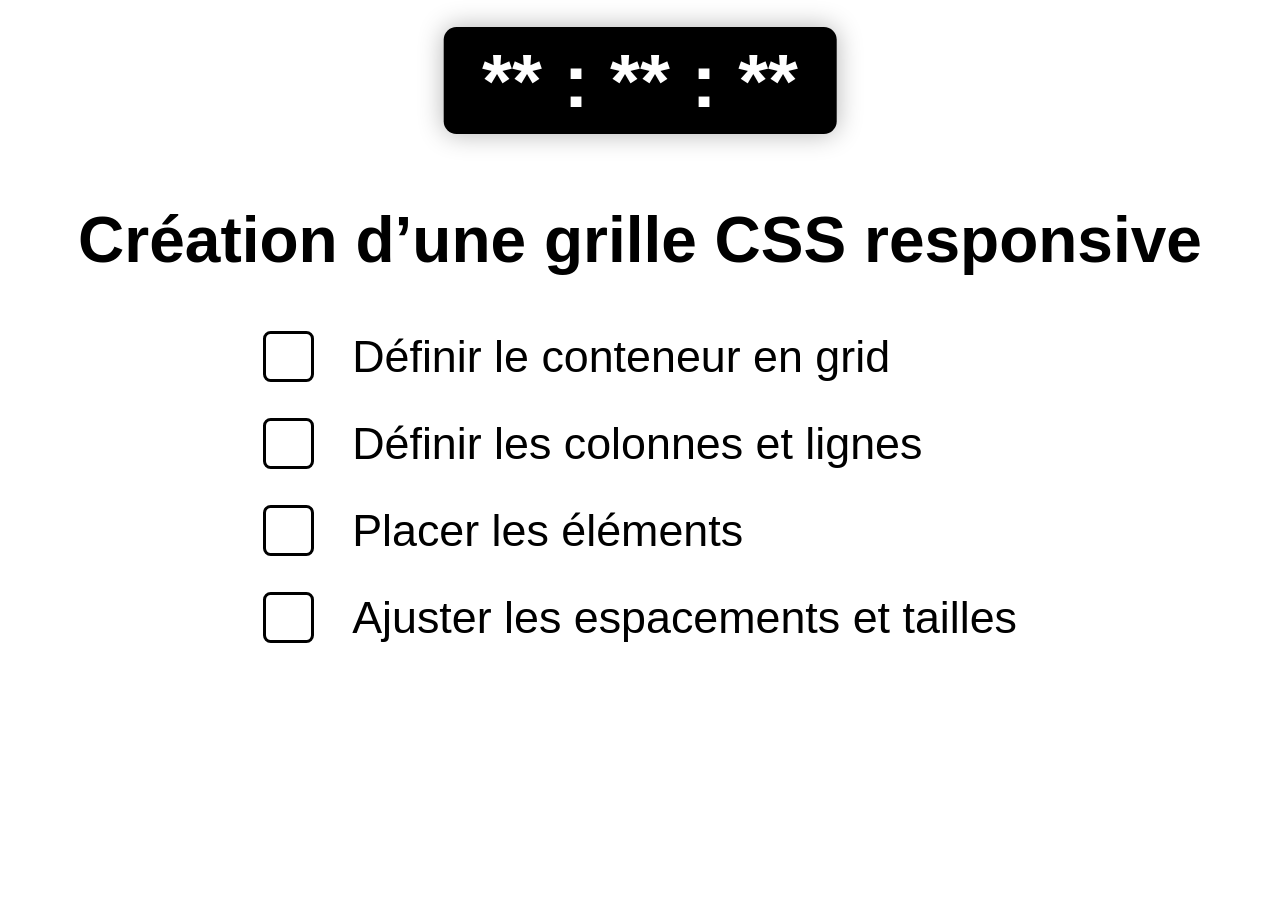
<file: learn/exercise/exercise1.html>
<!DOCTYPE html>
<html lang="fr">
<head>
    <meta charset="UTF-8">
    <title>Steps UI</title>
    <link rel="stylesheet" href="exercise1.css">
</head>

<body>
    <div class="container">
        <div class="title">Création d’une grille CSS responsive</div>
        <div class="timer" id="timer">** : ** : **</div>
        <div class="steps">
            <label class="step">
                <input type="checkbox">
                <div class="custom-checkbox"></div>
                <span>Définir le conteneur en grid</span>
            </label>

            <label class="step">
                <input type="checkbox">
                <div class="custom-checkbox"></div>
                <span>Définir les colonnes et lignes</span>
            </label>

            <label class="step">
                <input type="checkbox">
                <div class="custom-checkbox"></div>
                <span>Placer les éléments</span>
            </label>

            <label class="step">
                <input type="checkbox">
                <div class="custom-checkbox"></div>
                <span>Ajuster les espacements et tailles</span>
            </label>
        </div>
        <div class="result" id="result"></div>
    </div>
    <script src="exercise1.js"></script>
</body>
</html>
</file>
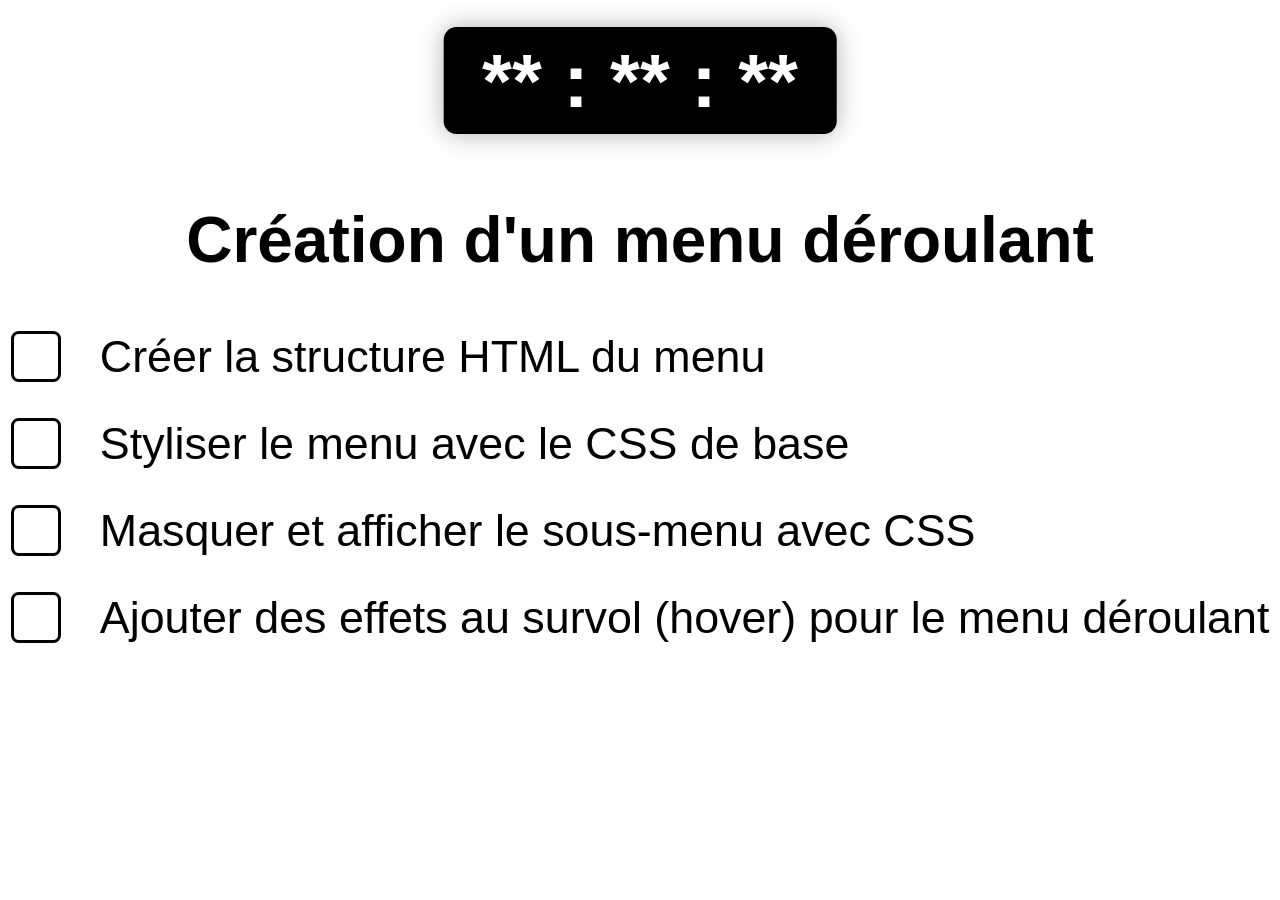
<file: learn/exercise/exercise2.html>
<!DOCTYPE html>
<html lang="fr">
<head>
    <meta charset="UTF-8">
    <title>Steps UI</title>
    <link rel="stylesheet" href="exercise2.css">
</head>

<body>
    <div class="container">
        <div class="title">Création d'un menu déroulant</div>
        <div class="timer" id="timer">** : ** : **</div>
        <div class="steps">
            <label class="step">
                <input type="checkbox">
                <div class="custom-checkbox"></div>
                <span>Créer la structure HTML du menu</span>
            </label>

            <label class="step">
                <input type="checkbox">
                <div class="custom-checkbox"></div>
                <span>Styliser le menu avec le CSS de base</span>
            </label>

            <label class="step">
                <input type="checkbox">
                <div class="custom-checkbox"></div>
                <span>Masquer et afficher le sous-menu avec CSS</span>
            </label>

            <label class="step">
                <input type="checkbox">
                <div class="custom-checkbox"></div>
                <span>Ajouter des effets au survol (hover) pour le menu déroulant</span>
            </label>
        </div>
        <div class="result" id="result"></div>
    </div>
    <script src="exercise2.js"></script>
</body>
</html>
</file>
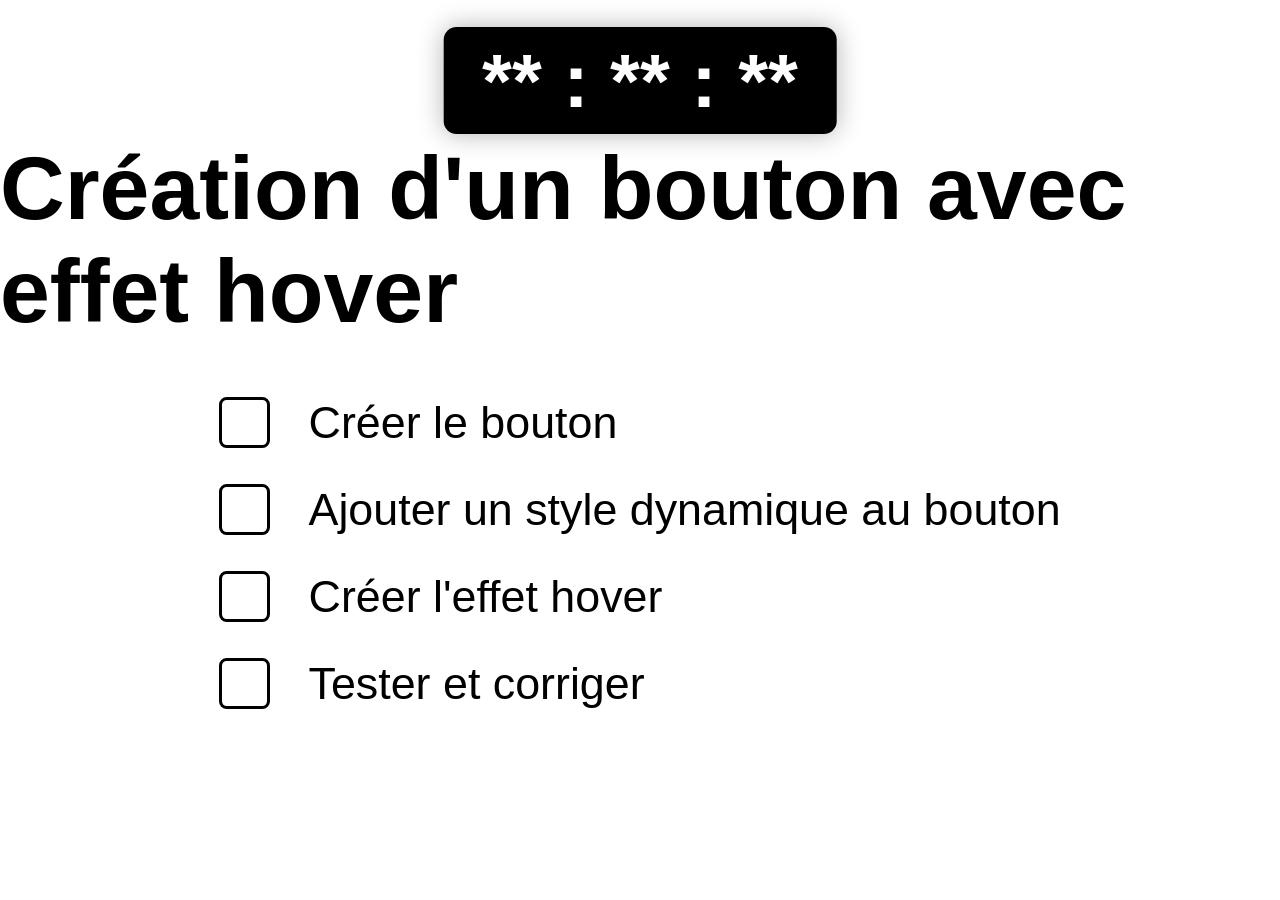
<file: learn/exercise/exercise3.html>
<!DOCTYPE html>
<html lang="fr">
<head>
    <meta charset="UTF-8">
    <title>Steps UI</title>
    <link rel="stylesheet" href="exercise3.css">
</head>

<body>
    <div class="container">
        <div class="title">Création d'un bouton avec effet hover</div>
        <div class="timer" id="timer">** : ** : **</div>
        <div class="steps">
            <label class="step">
                <input type="checkbox">
                <div class="custom-checkbox"></div>
                <span>Créer le bouton</span>
            </label>

            <label class="step">
                <input type="checkbox">
                <div class="custom-checkbox"></div>
                <span>Ajouter un style dynamique au bouton</span>
            </label>

            <label class="step">
                <input type="checkbox">
                <div class="custom-checkbox"></div>
                <span>Créer l'effet hover</span>
            </label>

            <label class="step">
                <input type="checkbox">
                <div class="custom-checkbox"></div>
                <span>Tester et corriger</span>
            </label>
        </div>
        <div class="result" id="result"></div>
    </div>
    <script src="exercise3.js"></script>
</body>
</html>
</file>
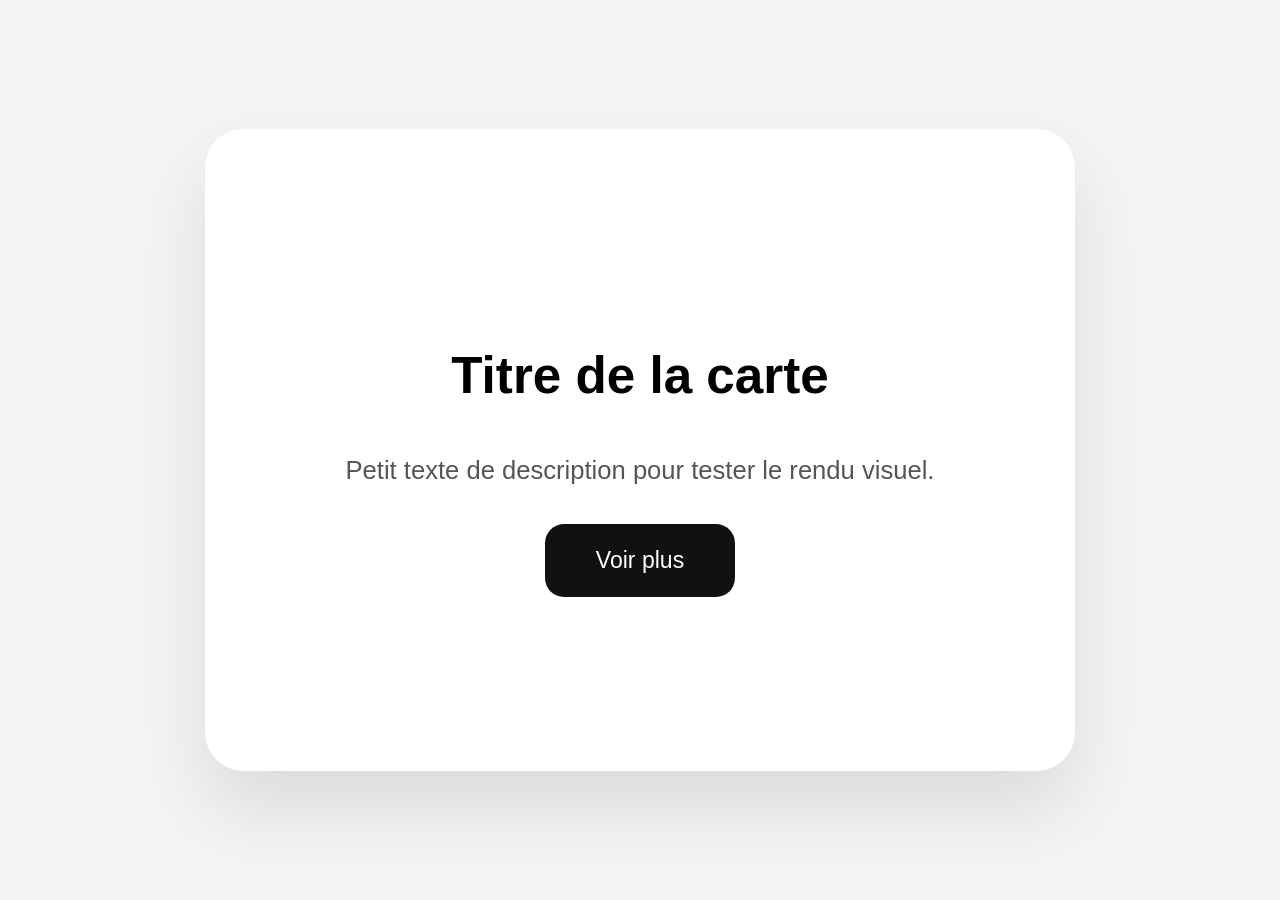
<file: learn/layout/layout1.html>
<!DOCTYPE html>
<html lang="en">
<head>
    <meta charset="UTF-8">
    <link rel="stylesheet" href="layout1.css" />
    <meta name="viewport" content="width=device-width, initial-scale=1.0">
    <title>Document</title>
</head>
<body>
    <div class="card">
      <h2>Titre de la carte</h2>
      <p>Petit texte de description pour tester le rendu visuel.</p>
      <button>Voir plus</button>
    </div>
</body>
</html>
</file>
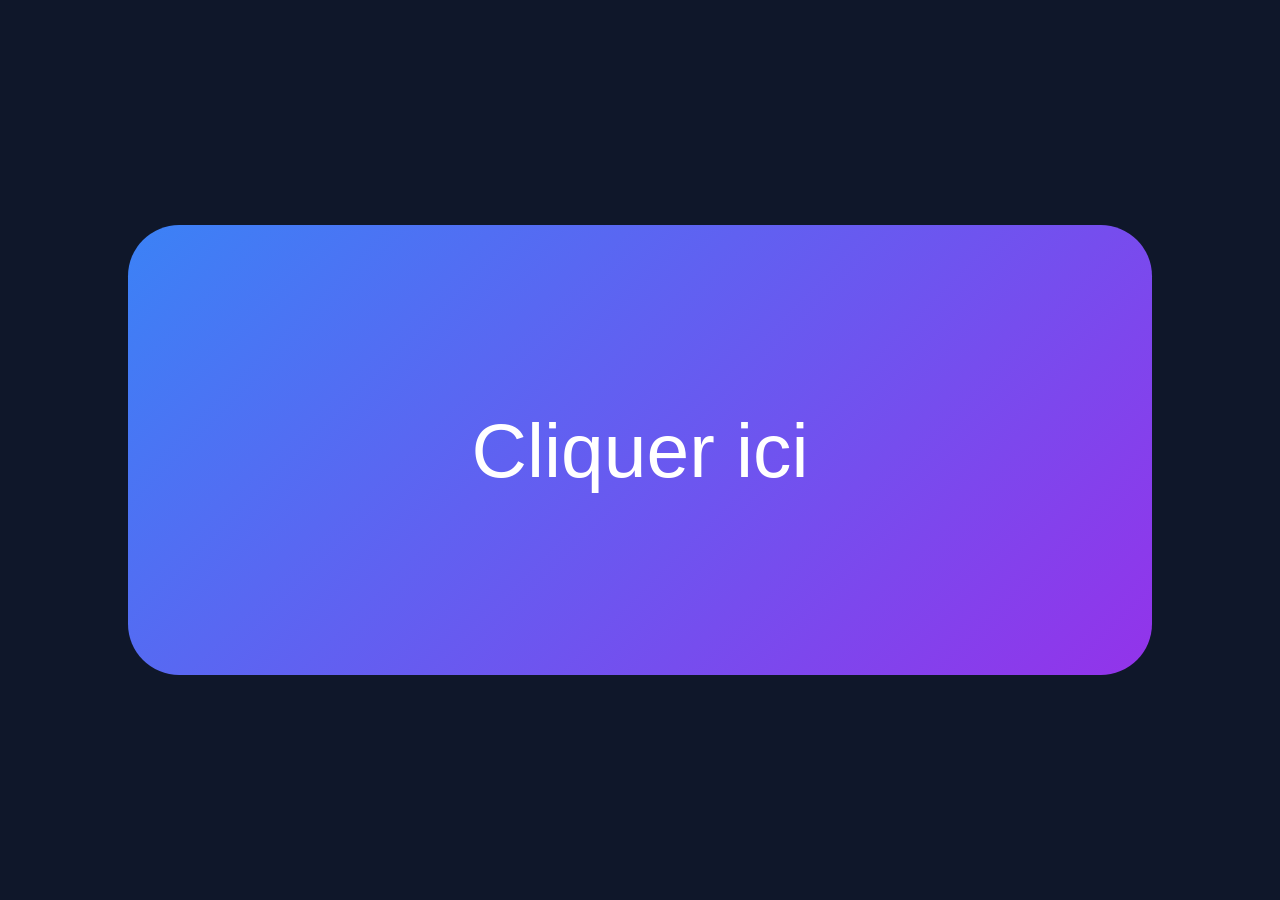
<file: learn/layout/layout2.html>
<!DOCTYPE html>
<html lang="en">
<head>
    <meta charset="UTF-8">
    <link rel="stylesheet" href="layout2.css" />
    <meta name="viewport" content="width=device-width, initial-scale=1.0">
    <title>Document</title>
</head>
<body>
    <button class="btnGlow">Cliquer ici</button>
</body>
</html>
</file>
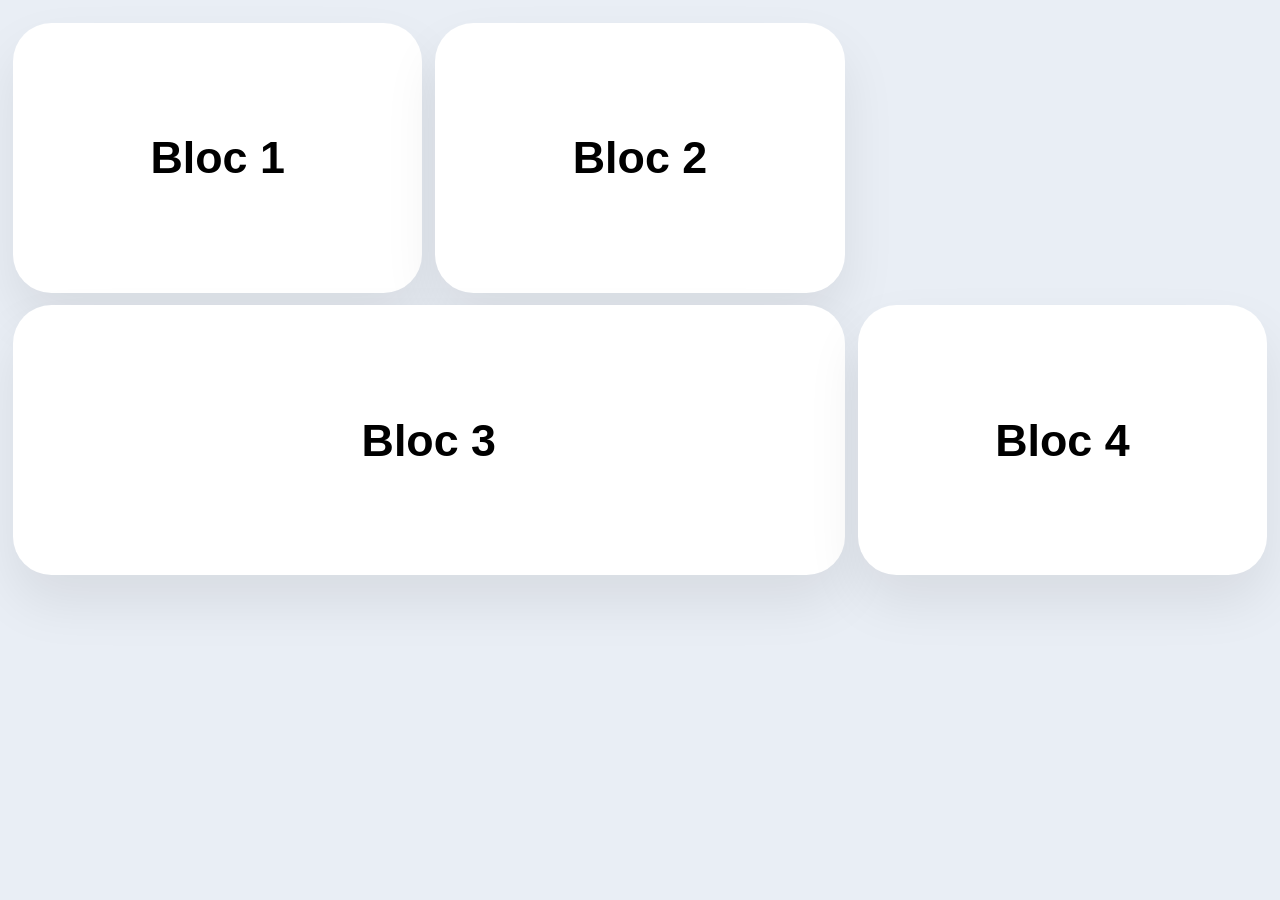
<file: learn/layout/layout3.html>
<!DOCTYPE html>
<html lang="en">
<head>
    <meta charset="UTF-8">
    <link rel="stylesheet" href="layout3.css">
    <meta name="viewport" content="width=device-width, initial-scale=1.0">
    <title>Document</title>
</head>
<body>
    <div class="dashboard">
    <div class="box">Bloc 1</div>
    <div class="box">Bloc 2</div>
    <div class="box large">Bloc 3</div>
    <div class="box">Bloc 4</div>
</div>
</body>
</html>
</file>
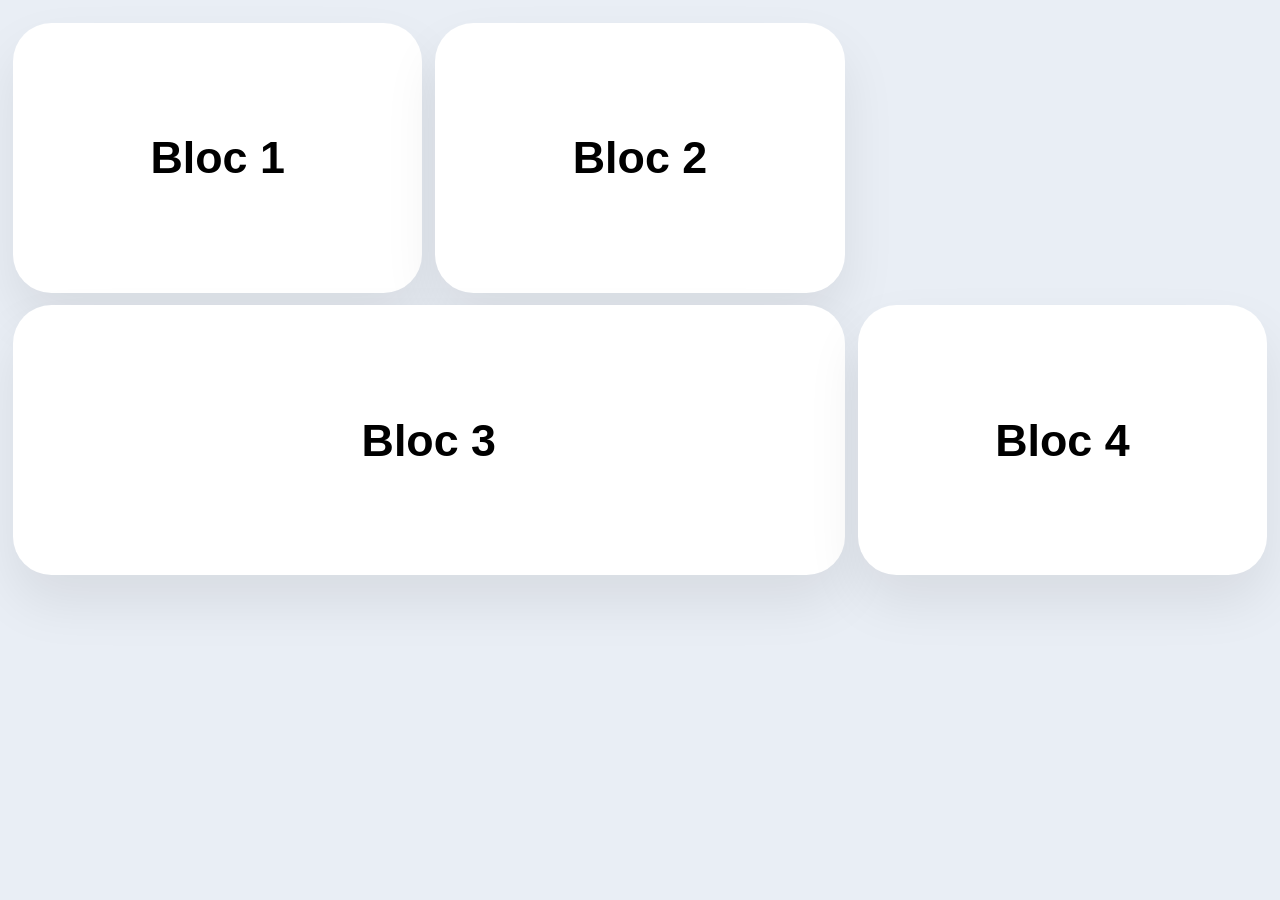
<file: learn/layout/layout4.html>
<!DOCTYPE html>
<html lang="en">
<head>
    <meta charset="UTF-8">
    <link rel="stylesheet" href="layout4.css">
    <meta name="viewport" content="width=device-width, initial-scale=1.0">
    <title>Document</title>
</head>
<body>
    <div class="dashboard">
    <div class="box">Bloc 1</div>
    <div class="box">Bloc 2</div>
    <div class="box large">Bloc 3</div>
    <div class="box">Bloc 4</div>
</div>
</body>
</html>
</file>
<file: learn/exercise/exercise1.css>
body {
    margin: 0;
    padding: 0;
    background: white;
    font-family: Arial, sans-serif;
}

/* container principal */
.container {
    width: 100vw;
    height: 100vh;
    display: flex;
    flex-direction: column;
    justify-content: center;
    align-items: center;
    gap: 6vh;
}

/* titre */
.title {
    font-size: 5vw;
    font-weight: bold;
}

/* liste */
.steps {
    display: flex;
    flex-direction: column;
    gap: 4vh;
}

/* étape */
.step {
    display: flex;
    align-items: center;
    gap: 3vw;
    font-size: 3.5vw;
    cursor: pointer;
}

/* checkbox custom */
.step input {
    display: none;
}

.custom-checkbox {
    width: 3.5vw;
    height: 3.5vw;
    border: 0.25vw solid black;
    border-radius: 0.6vw;
    display: flex;
    align-items: center;
    justify-content: center;
}

/* check animation */
.step input:checked + .custom-checkbox {
    background: rgb(255, 255, 255);
}

.step input:checked + .custom-checkbox::after {
    content: "✓";
    color: white;
    font-size: 2.5vw;
}

/* texte barré quand validé */
.step input:checked + .custom-checkbox::after {
    content: "✓";
    color: #00c853; /* vert */
    font-size: 2.5vw;
}

.timer {
    position: absolute;
    top: 3vh;
    left: 50%;
    transform: translateX(-50%);
    
    font-size: 6vw;
    font-weight: bold;

    background: black;
    color: white;

    padding: 1vh 3vw;
    border-radius: 1vw;

    box-shadow: 0 0 2vw rgba(0,0,0,0.3);

    z-index: 10;
}

.result {
    font-size: 3vw;
    font-weight: bold;
    color: red;
}

.success .step input:checked + .custom-checkbox {
    background: #00c853;
    border-color: #00c853;
}

.success .step input:checked ~ span {
    color: #00c853;
    text-decoration: line-through;
    opacity: 1;
}

.success .step input:checked + .custom-checkbox::after {
    content: "✓";
    color: white;
    font-size: 2.5vw;
}

.failed .step input:not(:checked) + .custom-checkbox {
    background: red;
    border-color: red;
}

.failed .step input:not(:checked) + .custom-checkbox::after {
    content: "✕";
    color: white;
    font-size: 2.5vw;
}

.failed .step input:not(:checked) ~ span {
    color: red;
    text-decoration: line-through;
    opacity: 1;
}

.failed .step input:checked + .custom-checkbox {
    background: #00c853;
    border-color: #00c853;
}

.failed .step input:checked + .custom-checkbox::after {
    content: "✓";
    color: white;
    font-size: 2.5vw;
}

.failed .step input:checked ~ span {
    color: #00c853;
    text-decoration: line-through;
    opacity: 1;
}
</file>
<file: learn/exercise/exercise2.css>
body {
    margin: 0;
    padding: 0;
    background: white;
    font-family: Arial, sans-serif;
}

/* container principal */
.container {
    width: 100vw;
    height: 100vh;
    display: flex;
    flex-direction: column;
    justify-content: center;
    align-items: center;
    gap: 6vh;
}

/* titre */
.title {
    font-size: 5vw;
    font-weight: bold;
}

/* liste */
.steps {
    display: flex;
    flex-direction: column;
    gap: 4vh;
}

/* étape */
.step {
    display: flex;
    align-items: center;
    gap: 3vw;
    font-size: 3.5vw;
    cursor: pointer;
}

/* checkbox custom */
.step input {
    display: none;
}

.custom-checkbox {
    width: 3.5vw;
    height: 3.5vw;
    border: 0.25vw solid black;
    border-radius: 0.6vw;
    display: flex;
    align-items: center;
    justify-content: center;
}

/* check animation */
.step input:checked + .custom-checkbox {
    background: rgb(255, 255, 255);
}

.step input:checked + .custom-checkbox::after {
    content: "✓";
    color: white;
    font-size: 2.5vw;
}

/* texte barré quand validé */
.step input:checked + .custom-checkbox::after {
    content: "✓";
    color: #00c853; /* vert */
    font-size: 2.5vw;
}

.timer {
    position: absolute;
    top: 3vh;
    left: 50%;
    transform: translateX(-50%);
    
    font-size: 6vw;
    font-weight: bold;

    background: black;
    color: white;

    padding: 1vh 3vw;
    border-radius: 1vw;

    box-shadow: 0 0 2vw rgba(0,0,0,0.3);

    z-index: 10;
}

.result {
    font-size: 3vw;
    font-weight: bold;
    color: red;
}

.success .step input:checked + .custom-checkbox {
    background: #00c853;
    border-color: #00c853;
}

.success .step input:checked ~ span {
    color: #00c853;
    text-decoration: line-through;
    opacity: 1;
}

.success .step input:checked + .custom-checkbox::after {
    content: "✓";
    color: white;
    font-size: 2.5vw;
}

.failed .step input:not(:checked) + .custom-checkbox {
    background: red;
    border-color: red;
}

.failed .step input:not(:checked) + .custom-checkbox::after {
    content: "✕";
    color: white;
    font-size: 2.5vw;
}

.failed .step input:not(:checked) ~ span {
    color: red;
    text-decoration: line-through;
    opacity: 1;
}

.failed .step input:checked + .custom-checkbox {
    background: #00c853;
    border-color: #00c853;
}

.failed .step input:checked + .custom-checkbox::after {
    content: "✓";
    color: white;
    font-size: 2.5vw;
}

.failed .step input:checked ~ span {
    color: #00c853;
    text-decoration: line-through;
    opacity: 1;
}
</file>
<file: learn/exercise/exercise3.css>
body {
    margin: 0;
    padding: 0;
    background: white;
    font-family: Arial, sans-serif;
}

/* container principal */
.container {
    width: 100vw;
    height: 100vh;
    display: flex;
    flex-direction: column;
    justify-content: center;
    align-items: center;
    gap: 6vh;
}

/* titre */
.title {
    font-size: 7vw;
    font-weight: bold;
}

/* liste */
.steps {
    display: flex;
    flex-direction: column;
    gap: 4vh;
}

/* étape */
.step {
    display: flex;
    align-items: center;
    gap: 3vw;
    font-size: 3.5vw;
    cursor: pointer;
}

/* checkbox custom */
.step input {
    display: none;
}

.custom-checkbox {
    width: 3.5vw;
    height: 3.5vw;
    border: 0.25vw solid black;
    border-radius: 0.6vw;
    display: flex;
    align-items: center;
    justify-content: center;
}

/* check animation */
.step input:checked + .custom-checkbox {
    background: rgb(255, 255, 255);
}

.step input:checked + .custom-checkbox::after {
    content: "✓";
    color: white;
    font-size: 2.5vw;
}

/* texte barré quand validé */
.step input:checked + .custom-checkbox::after {
    content: "✓";
    color: #00c853; /* vert */
    font-size: 2.5vw;
}

.timer {
    position: absolute;
    top: 3vh;
    left: 50%;
    transform: translateX(-50%);
    
    font-size: 6vw;
    font-weight: bold;

    background: black;
    color: white;

    padding: 1vh 3vw;
    border-radius: 1vw;

    box-shadow: 0 0 2vw rgba(0,0,0,0.3);

    z-index: 10;
}

.result {
    font-size: 3vw;
    font-weight: bold;
    color: red;
}

.success .step input:checked + .custom-checkbox {
    background: #00c853;
    border-color: #00c853;
}

.success .step input:checked ~ span {
    color: #00c853;
    text-decoration: line-through;
    opacity: 1;
}

.success .step input:checked + .custom-checkbox::after {
    content: "✓";
    color: white;
    font-size: 2.5vw;
}

.failed .step input:not(:checked) + .custom-checkbox {
    background: red;
    border-color: red;
}

.failed .step input:not(:checked) + .custom-checkbox::after {
    content: "✕";
    color: white;
    font-size: 2.5vw;
}

.failed .step input:not(:checked) ~ span {
    color: red;
    text-decoration: line-through;
    opacity: 1;
}

.failed .step input:checked + .custom-checkbox {
    background: #00c853;
    border-color: #00c853;
}

.failed .step input:checked + .custom-checkbox::after {
    content: "✓";
    color: white;
    font-size: 2.5vw;
}

.failed .step input:checked ~ span {
    color: #00c853;
    text-decoration: line-through;
    opacity: 1;
}
</file>
<file: learn/layout/layout1.css>
body {
  margin: 0;
  height: 100vh;
  display: flex;
  justify-content: center;
  align-items: center;
  background: #f4f4f4;
  font-family: Arial, sans-serif;
}

/* CARTE FULL IMPACT */
.card {
  width: 60vw;
  height: 60vh;
  padding: 4vw;
  background: white;
  border-radius: 3vw;
  box-shadow: 0 3vw 6vw rgba(0, 0, 0, 0.1);

  display: flex;
  flex-direction: column;
  justify-content: center;
  align-items: center;

  text-align: center;
  transition: 0.3s;
}

.card:hover {
  transform: translateY(-1vw);
  box-shadow: 0 4vw 8vw rgba(0, 0, 0, 0.15);
}

/* TEXTE MASSIF */
.card h2 {
  font-size: 4vw;
  margin-bottom: 2vw;
}

.card p {
  font-size: 2vw;
  margin-bottom: 3vw;
  color: #555;
}

/* BOUTON MASSIF */
.card button {
  padding: 1.8vw 4vw;
  font-size: 1.8vw;
  border: none;
  border-radius: 1.5vw;
  background: #111;
  color: white;
  cursor: pointer;
  transition: 0.2s;
}

.card button:hover {
  transform: scale(1.08);
}
</file>
<file: learn/layout/layout2.css>
body {
  margin: 0;
  height: 100vh;
  display: flex;
  justify-content: center;
  align-items: center;
  background: #0f172a;
  font-family: Arial, sans-serif;
}

.btnGlow {
  width: 80vw;
  height: 50vh;
  font-size: 6vw;
  color: white;
  background: linear-gradient(135deg, #3b82f6, #9333ea);
  border: none;
  border-radius: 4vw;
  cursor: pointer;
  box-shadow: 0 0 0 rgba(147, 51, 234, 0.5);
  transition: transform 0.25s ease, box-shadow 0.25s ease;
}

.btnGlow:hover {
  transform: scale(1.03);
  box-shadow: 0 0 8vw rgba(147, 51, 234, 0.55);
}
</file>
<file: learn/layout/layout3.css>
body {
  margin: 0;
  min-height: 100vh;
  display: flex;
  justify-content: center;
  align-items: center;
  background: #e9eef5;
  font-family: Arial, sans-serif;
}

.dashboard {
  width: 98vw;
  height: 95vh;
  display: grid;
  grid-template-columns: repeat(3, 1fr);
  grid-auto-rows: 30vh;
  gap: 1vw;
}

.box {
  background: white;
  border-radius: 3vw;
  display: flex;
  justify-content: center;
  align-items: center;
  font-size: 3.5vw;
  font-weight: bold;
  box-shadow: 0 3vh 6vh rgba(0, 0, 0, 0.08);
}

.large {
  grid-column: span 2;
}
</file>
<file: learn/layout/layout4.css>
body {
  margin: 0;
  min-height: 100vh;
  display: flex;
  justify-content: center;
  align-items: center;
  background: #e9eef5;
  font-family: Arial, sans-serif;
}

.dashboard {
  width: 98vw;
  height: 95vh;
  display: grid;
  grid-template-columns: repeat(3, 1fr);
  grid-auto-rows: 30vh;
  gap: 1vw;
}

.box {
  background: white;
  border-radius: 3vw;
  display: flex;
  justify-content: center;
  align-items: center;
  font-size: 3.5vw;
  font-weight: bold;
  box-shadow: 0 3vh 6vh rgba(0, 0, 0, 0.08);
}

.large {
  grid-column: span 2;
}
</file>
